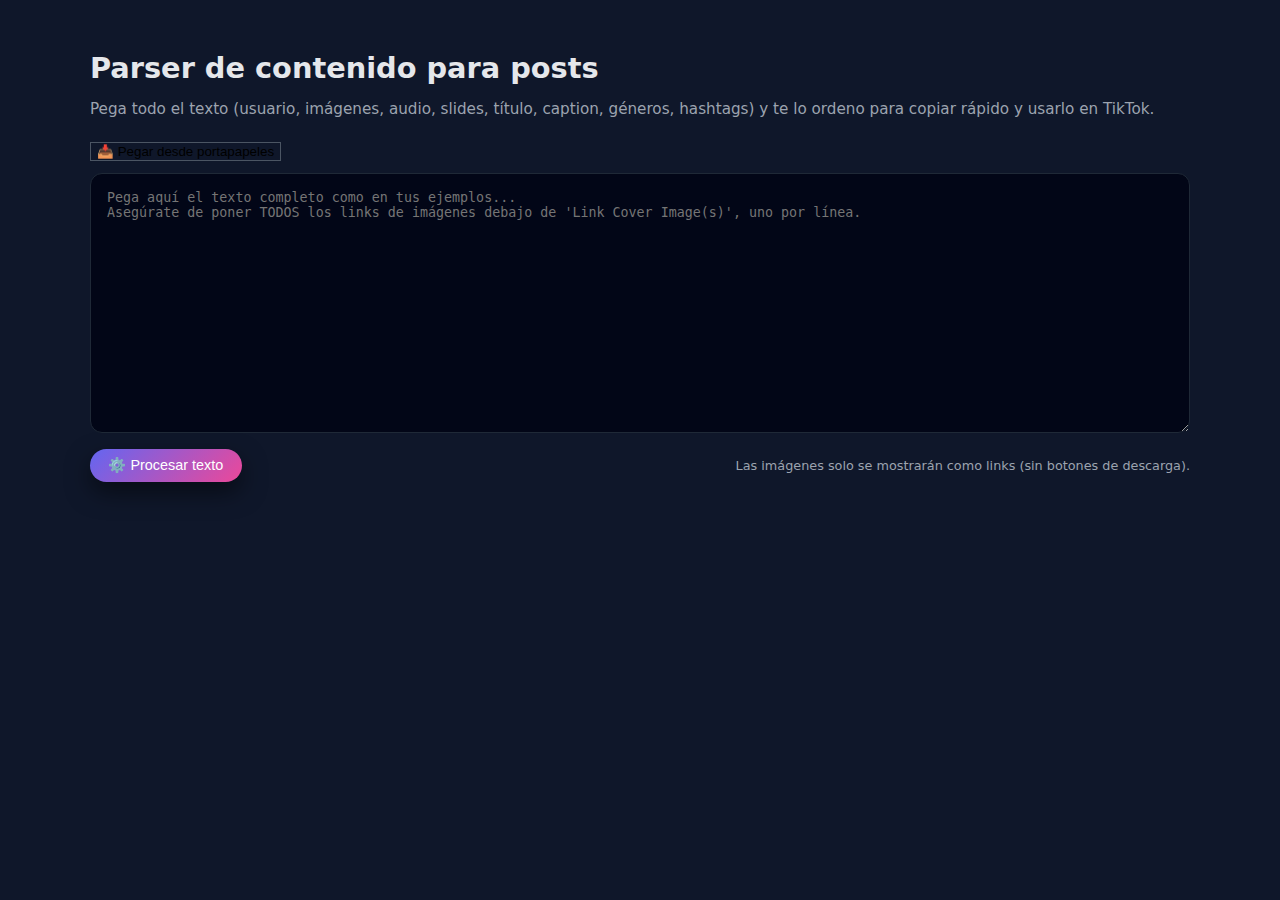
<file: index.html>
<!DOCTYPE html>
<html lang="es">
<head>
  <meta charset="UTF-8" />
  <title>Parser de Contenido TikTok / Libros</title>
  <meta name="viewport" content="width=device-width, initial-scale=1" />
  <style>
    :root {
      font-family: system-ui, -apple-system, BlinkMacSystemFont, "Segoe UI", sans-serif;
      background: #0f172a;
      color: #e5e7eb;
    }
    body {
      margin: 0;
      min-height: 100vh;
      display: flex;
      justify-content: center;
      padding: 2rem 1rem;
      box-sizing: border-box;
    }
    .app {
      width: 100%;
      max-width: 1100px;
    }
    h1 {
      font-size: 1.8rem;
      margin-bottom: 0.25rem;
    }
    .subtitle {
      color: #9ca3af;
      margin-bottom: 1.5rem;
      font-size: 0.95rem;
    }
    textarea {
      width: 100%;
      min-height: 260px;
      background: #020617;
      color: #e5e7eb;
      border-radius: 0.75rem;
      border: 1px solid #1f2937;
      padding: 1rem;
      resize: vertical;
      box-sizing: border-box;
    }
    textarea:focus {
      outline: 2px solid #6366f1;
      outline-offset: 2px;
    }
    .controls {
      margin: 0.75rem 0 1.5rem;
      display: flex;
      gap: 0.75rem;
      flex-wrap: wrap;
      align-items: center;
      justify-content: space-between;
    }
    .btn {
      display: inline-flex;
      align-items: center;
      gap: 0.35rem;
      border-radius: 999px;
      padding: 0.5rem 1.15rem;
      border: none;
      cursor: pointer;
      font-size: 0.9rem;
      font-weight: 500;
      background: linear-gradient(135deg, #6366f1, #ec4899);
      color: white;
      box-shadow: 0 10px 25px rgba(0,0,0,0.5);
      transition: transform 0.1s ease, box-shadow 0.1s ease, opacity 0.15s ease;
    }
    .btn:hover {
      transform: translateY(-1px);
      box-shadow: 0 16px 30px rgba(0,0,0,0.55);
    }
    .btn:active {
      transform: translateY(0);
      box-shadow: 0 8px 18px rgba(0,0,0,0.5);
    }
    .btn[disabled] {
      opacity: 0.6;
      cursor: default;
      box-shadow: none;
      transform: none;
    }
    .btn-secondary {
      background: transparent;
      border: 1px solid #4b5563;
      box-shadow: none;
    }
    .btn-secondary:hover {
      background: #111827;
      box-shadow: 0 10px 25px rgba(0,0,0,0.3);
    }
    .hint {
      font-size: 0.8rem;
      color: #9ca3af;
    }
    .card {
      background: #020617;
      border-radius: 0.9rem;
      padding: 1rem 1.1rem;
      border: 1px solid #1f2937;
      box-shadow: 0 12px 30px rgba(0,0,0,0.5);
      margin-bottom: 1rem;
    }
    .card h2 {
      font-size: 1rem;
      margin: 0 0 0.5rem;
      display: flex;
      justify-content: space-between;
      align-items: center;
      gap: 0.5rem;
      flex-wrap: wrap;
    }
    .tag {
      display: inline-flex;
      align-items: center;
      padding: 0.1rem 0.6rem;
      border-radius: 999px;
      font-size: 0.7rem;
      background: #111827;
      color: #9ca3af;
      border: 1px solid #1f2937;
    }
    .field-row {
      font-size: 0.9rem;
      margin-bottom: 0.3rem;
      display: flex;
      gap: 0.25rem;
      flex-wrap: wrap;
    }
    .field-row strong {
      color: #d1d5db;
    }
    pre, .text-block {
      background: #020617;
      border-radius: 0.6rem;
      border: 1px solid #111827;
      padding: 0.6rem 0.7rem;
      font-size: 0.9rem;
      white-space: pre-wrap;
      word-wrap: break-word;
      margin: 0.25rem 0 0.4rem;
      max-height: 220px;
      overflow: auto;
    }
    .copy-btn {
      font-size: 0.75rem;
      padding: 0.3rem 0.7rem;
      border-radius: 999px;
      border: 1px solid #374151;
      background: #020617;
      color: #e5e7eb;
      cursor: pointer;
      display: inline-flex;
      align-items: center;
      gap: 0.25rem;
    }
    .copy-btn:hover {
      background: #111827;
    }
    .slides-list {
      display: flex;
      flex-direction: column;
      gap: 0.6rem;
      max-height: 360px;
      overflow: auto;
      padding-right: 0.25rem;
    }
    .slide-item {
      border-radius: 0.7rem;
      border: 1px solid #111827;
      padding: 0.6rem 0.7rem;
      background: #020617;
    }
    .slide-header {
      display: flex;
      justify-content: space-between;
      align-items: center;
      gap: 0.3rem;
      flex-wrap: wrap;
    }
    .slide-title {
      font-size: 0.88rem;
      font-weight: 500;
      color: #e5e7eb;
    }
    .status {
      font-size: 0.8rem;
      color: #9ca3af;
      margin-bottom: 0.75rem;
    }
    .image-link-item {
      font-size: 0.8rem;
      margin-bottom: 0.25rem;
      word-break: break-all;
    }
    .image-link-item a {
      color: #93c5fd;
      text-decoration: none;
    }
    .image-link-item a:hover {
      text-decoration: underline;
    }
    ul {
      padding-left: 1.1rem;
      margin: 0.3rem 0 0.5rem;
      font-size: 0.9rem;
    }
    .hidden {
      display: none !important;
    }
    .image-auto-number {
      font-size: 1.6rem;
      font-weight: 700;
      margin-top: 0.6rem;
      margin-bottom: 0.2rem;
      text-align: center;
      color: #e5e7eb;
    }
    @media (max-width: 600px) {
      body {
        padding: 1.25rem 0.5rem;
      }
      h1 {
        font-size: 1.4rem;
      }
      .controls {
        flex-direction: column;
        align-items: stretch;
      }
      .btn,
      .image-actions a,
      .image-actions button {
        width: 100%;
        justify-content: center;
      }
    }
  </style>
</head>
<body>
  <main class="app">
    <header>
      <h1>Parser de contenido para posts</h1>
      <p class="subtitle">
        Pega todo el texto (usuario, imágenes, audio, slides, título, caption, géneros, hashtags)
        y te lo ordeno para copiar rápido y usarlo en TikTok.
      </p>
    </header>

    <section>
      <div class="controls" style="margin-bottom:0.75rem;">
        <button id="pasteBtn" class="btn-secondary">
          📥 Pegar desde portapapeles
        </button>
      </div>
      <textarea id="rawInput" placeholder="Pega aquí el texto completo como en tus ejemplos...
Asegúrate de poner TODOS los links de imágenes debajo de 'Link Cover Image(s)', uno por línea."></textarea>
      <div class="controls">
        <button id="processBtn" class="btn">
          ⚙️ Procesar texto
        </button>
        <span class="hint">
          Las imágenes solo se mostrarán como links (sin botones de descarga).
        </span>
      </div>
    </section>

    <section id="results" class="hidden">
      <p id="statusMessage" class="status"></p>

      <!-- 1. USUARIO -->
      <div class="card">
        <h2>
          Usuario
          <span class="tag">Cuenta</span>
        </h2>
        <div class="field-row">
          <strong>Usuario / Cuenta:</strong> <span id="accountField">—</span>
        </div>
        <div class="field-row">
          <strong>Entregable / ID:</strong> <span id="orderIdField">—</span>
        </div>
        <div class="field-row">
          <strong>Crew:</strong> <span id="crewField">—</span>
        </div>
        <div class="field-row">
          <strong>Celular / Device:</strong> <span id="deviceField">—</span>
        </div>
      </div>

      <!-- 2. IMÁGENES -->
      <div class="card">
        <h2>
          Imágenes
          <span class="tag" id="imageCountTag">0 imágenes</span>
        </h2>
        <div class="field-row">
          <strong>Categoría:</strong> <span id="imageCategoryField">—</span>
        </div>

        <!-- número = slides + 1 -->
        <div id="imageAutoNumber" class="image-auto-number"></div>

        <!-- link principal de la imagen -->
        <div id="imageMainLink" class="text-block"></div>
        <!-- lista de todos los links (solo texto) -->
        <div id="imageList"></div>
      </div>

      <!-- 3. AUDIO -->
      <div class="card">
        <h2>
          Audio
          <span class="tag">Sound Link</span>
        </h2>
        <div class="field-row">
          <strong>Link del audio:</strong>
        </div>
        <div class="field-row">
          <a id="soundLinkField" href="#" target="_blank" rel="noopener noreferrer"
             style="font-size:0.9rem;color:#93c5fd;text-decoration:none;">
            🎵 Abrir audio
          </a>
        </div>
        <div class="field-row">
          <small class="hint">Copia el link desde aquí si lo necesitas:</small>
        </div>
        <pre id="soundLinkCopy"></pre>
      </div>

      <!-- 4. SLIDES -->
      <div class="card">
        <h2>
          Slides
          <span class="tag" id="slidesCountTag">0 slides</span>
        </h2>
        <div id="slidesContainer" class="slides-list"></div>
      </div>

      <!-- 5. TÍTULO + combo -->
      <div class="card">
        <h2>
          Título (Libro / Autor / Tropes)
          <button class="copy-btn" data-copy="bookInfoField">📋 Copiar título</button>
        </h2>
        <div id="bookInfoField" class="text-block"></div>

        <h2 style="margin-top:0.8rem;">
          Caption + géneros + hashtags
          <button class="copy-btn" data-copy="comboField">📋 Copiar combo</button>
        </h2>
        <pre id="comboField"></pre>
      </div>
    </section>

    <script>
      const defaultResult = () => ({
        orderId: "",
        diaOrden: "",
        cuenta: "",
        crew: "",
        device: "",
        soundLink: "",
        typeOfPost: "",
        caption: "",
        slides: [],
        imageCategory: "",
        imageLinks: [],
        bookInfo: "",
        genres: [],
        hashtags: ""
      });

      let lastParsed = null;

      // Limpia bullets, tabs raros, etc.
      function cleanLine(line) {
        if (!line) return "";
        return line
          .replace(/^[\u2022•\-\u25CF\*\s\t]+/, "") // bullets al inicio
          .replace(/\u2028|\u2029/g, " ")            // separadores raros
          .replace(/\s+/g, " ")
          .trim();
      }

      function isSlideHeader(line, inSlidesSection) {
        const trimmed = line.trim();
        if (/^slide\b/i.test(trimmed)) return true;
        if (/^\[\s*slide\b.*\]$/i.test(trimmed)) return true;
        if (inSlidesSection) {
          const m = /^(\d{1,2})(?:[.)])?$/.exec(trimmed);
          if (m) {
            const n = parseInt(m[1], 10);
            if (n >= 1 && n <= 50) return true;
          }
        }
        return false;
      }

      function parseInput(raw) {
        const result = defaultResult();
        const lines = raw
          .split(/\r?\n/)
          .map(l => l.trim())
          .filter(l => l.length > 0);

        if (!lines.length) return result;

        let inSlidesSection = false;

        // Caption puede ser: "Caption:", "🖤caption:", "Tik Tok Caption:", "Tiktok Caption:", etc.
        const captionRegex = /^[^a-zA-Z0-9]*((tik\s*tok\s+caption)|(tiktok\s+caption)|caption)\b\s*:?\s*/i;

        for (let i = 0; i < lines.length; i++) {
          const line = lines[i];
          const lower = line.toLowerCase();

          const takeNext = (setter) => {
            if (i + 1 < lines.length) setter(cleanLine(lines[i + 1]));
          };

          // IDs / fechas / cuenta
          if (lower === "entregableid" || lower === "orderid") {
            takeNext(v => result.orderId = v);
          } else if (lower === "dia de entregable" || lower === "dia de orden") {
            takeNext(v => result.diaOrden = v);
          } else if (lower.endsWith("cuenta")) { // "Cuenta" o "1 Cuenta"
            takeNext(v => result.cuenta = v);
          } else if (lower === "crew" || lower.endsWith("crew")) {
            takeNext(v => result.crew = v);
          } else if (lower === "celular" || lower === "device") {
            takeNext(v => result.device = v);
          } else if (lower.startsWith("sound link")) {
            takeNext(v => result.soundLink = v);
          } else if (lower.startsWith("type of post")) {
            takeNext(v => result.typeOfPost = v);
          }

          if (/^text to use on post/i.test(line)) {
            inSlidesSection = true;
          }

          // Caption (incluye variantes con emojis y "Tik Tok Caption")
          if (captionRegex.test(line)) {
            let captionInline = line.replace(captionRegex, "").trim();
            captionInline = cleanLine(captionInline);
            if (captionInline) {
              result.caption = captionInline;
            } else if (i + 1 < lines.length) {
              result.caption = cleanLine(lines[i + 1]);
            }
          }

          // Slides
          if (isSlideHeader(line, inSlidesSection)) {
            const title = line;
            const bodyLines = [];
            let j = i + 1;
            for (; j < lines.length; j++) {
              const l2 = lines[j];
              const l2lower = l2.toLowerCase();
              if (isSlideHeader(l2, inSlidesSection) ||
                  l2lower.startsWith("images for post") ||
                  l2lower.startsWith("link cover image") ||
                  l2lower.startsWith("book - author - tropes") ||
                  l2lower.startsWith("hashtag order") ||
                  l2lower.startsWith("hashtags for post")) {
                break;
              }
              bodyLines.push(l2);
            }
            result.slides.push({ title, text: bodyLines.join("\n").trim() });
            i = j - 1;
            continue;
          }

          // Imágenes (categoría)
          if (lower.startsWith("images for post")) {
            takeNext(v => result.imageCategory = v);
          }

          // Imágenes (URLs bajo Link Cover Image / Images)
          if (lower.startsWith("link cover image")) {
            let j = i + 1;
            for (; j < lines.length; j++) {
              const l2 = lines[j];
              const l2lower = l2.toLowerCase();
              if (l2lower.startsWith("book - author - tropes") ||
                  l2lower.startsWith("hashtag order") ||
                  l2lower.startsWith("hashtags for post") ||
                  l2lower.startsWith("images for post")) {
                break;
              }
              if (/^https?:\/\//i.test(l2)) {
                result.imageLinks.push(l2.trim());
              }
            }
            i = j - 1;
          }

          // Libro / géneros / hashtags
          if (lower.startsWith("book - author - tropes")) {
            if (i + 1 < lines.length) {
              result.bookInfo = cleanLine(lines[i + 1]);
            }
            let j = i + 2;
            for (; j < lines.length; j++) {
              const l2 = lines[j];
              const l2lower = l2.toLowerCase();
              if (l2lower.startsWith("hashtag order") ||
                  l2lower.startsWith("hashtags for post")) {
                const rest = cleanLine(
                  l2.replace(/hashtag(s)? for post/i, "").replace(/hashtag order/i, "")
                );
                if (rest) {
                  result.hashtags = rest;
                } else if (j + 1 < lines.length) {
                  result.hashtags = cleanLine(lines[j + 1]);
                }
                break;
              } else {
                result.genres.push(cleanLine(l2));
              }
            }
            i = j - 1;
          }
        }

        return result;
      }

      async function copyToClipboard(text) {
        if (!text) return;
        if (navigator.clipboard && window.isSecureContext) {
          try {
            await navigator.clipboard.writeText(text);
            return;
          } catch {}
        }
        const textarea = document.createElement("textarea");
        textarea.value = text;
        textarea.style.position = "fixed";
        textarea.style.top = "-9999px";
        document.body.appendChild(textarea);
        textarea.focus();
        textarea.select();
        try {
          document.execCommand("copy");
        } catch {}
        document.body.removeChild(textarea);
      }

      function attachCopyHandlers() {
        document.querySelectorAll("[data-copy]").forEach(btn => {
          btn.onclick = async () => {
            const targetId = btn.getAttribute("data-copy");
            const el = document.getElementById(targetId);
            if (!el) return;
            const text = el.innerText || el.textContent || "";
            if (!text.trim()) return;
            const original = btn.textContent;
            await copyToClipboard(text);
            btn.textContent = "✅ Copiado";
            setTimeout(() => { btn.textContent = original; }, 1200);
          };
        });
      }

      function renderResults(data) {
        const resultsSection = document.getElementById("results");
        const statusMessage = document.getElementById("statusMessage");
        resultsSection.classList.remove("hidden");

        const parts = [];
        if (data.cuenta) parts.push("usuario");
        if (data.imageLinks.length) parts.push(data.imageLinks.length + " imágenes");
        if (data.soundLink) parts.push("audio");
        if (data.slides.length) parts.push(data.slides.length + " slides");
        if (data.bookInfo) parts.push("título");
        if (data.caption || data.genres.length || data.hashtags) parts.push("combo texto");

        statusMessage.textContent = parts.length
          ? "Detectado: " + parts.join(" · ")
          : "No se detectaron bloques con el formato esperado.";

        const orDash = v => v && v.trim() ? v : "—";

        document.getElementById("accountField").textContent = orDash(data.cuenta);
        document.getElementById("orderIdField").textContent = orDash(data.orderId);
        document.getElementById("crewField").textContent = orDash(data.crew);
        document.getElementById("deviceField").textContent = orDash(data.device);

        const soundLinkField = document.getElementById("soundLinkField");
        const soundLinkCopy = document.getElementById("soundLinkCopy");
        if (data.soundLink && data.soundLink.startsWith("http")) {
          soundLinkField.href = data.soundLink;
          soundLinkField.textContent = "🎵 Abrir audio";
          soundLinkCopy.textContent = data.soundLink;
        } else {
          soundLinkField.href = "#";
          soundLinkField.textContent = "Sin audio detectado";
          soundLinkCopy.textContent = "";
        }

        // Slides
        const slidesContainer = document.getElementById("slidesContainer");
        const slidesCountTag = document.getElementById("slidesCountTag");
        slidesContainer.innerHTML = "";
        slidesCountTag.textContent = data.slides.length + " slide" + (data.slides.length === 1 ? "" : "s");

        data.slides.forEach((slide, idx) => {
          const slideId = "slide_" + idx;
          const wrap = document.createElement("div");
          wrap.className = "slide-item";

          const header = document.createElement("div");
          header.className = "slide-header";

          const title = document.createElement("div");
          title.className = "slide-title";
          title.textContent = slide.title || "Slide " + (idx + 1);

          const copyBtn = document.createElement("button");
          copyBtn.className = "copy-btn";
          copyBtn.setAttribute("data-copy", slideId);
          copyBtn.textContent = "📋 Copiar slide";

          header.appendChild(title);
          header.appendChild(copyBtn);

          const pre = document.createElement("pre");
          pre.id = slideId;
          pre.textContent = slide.text || "";

          wrap.appendChild(header);
          wrap.appendChild(pre);
          slidesContainer.appendChild(wrap);
        });

        // Imágenes (solo links)
        document.getElementById("imageCategoryField").textContent = orDash(data.imageCategory);
        const imageMainLink = document.getElementById("imageMainLink");
        const imageList = document.getElementById("imageList");
        const imageCountTag = document.getElementById("imageCountTag");
        const imageAutoNumber = document.getElementById("imageAutoNumber");

        imageMainLink.textContent = "";
        imageList.innerHTML = "";

        const links = data.imageLinks || [];
        const slidesCount = data.slides.length || 0;
        const autoNumber = slidesCount + 1;

        imageCountTag.textContent = links.length + " imagen" + (links.length === 1 ? "" : "es");

        if (links.length) {
          imageAutoNumber.textContent = autoNumber;

          const first = links[0];
          imageMainLink.textContent = first;

          links.forEach((url, idx) => {
            const div = document.createElement("div");
            div.className = "image-link-item";
            const a = document.createElement("a");
            a.href = url;
            a.target = "_blank";
            a.rel = "noopener noreferrer";
            a.textContent = `Imagen ${idx + 1}: ${url}`;
            div.appendChild(a);
            imageList.appendChild(div);
          });
        } else {
          imageAutoNumber.textContent = "";
        }

        // Título
        document.getElementById("bookInfoField").textContent = data.bookInfo || "";

        // Combo caption + géneros + hashtags
        const combo = [
          data.caption || "",
          (data.genres || []).join("\n"),
          data.hashtags || ""
        ].filter(s => s && s.trim()).join("\n\n");
        document.getElementById("comboField").textContent = combo;

        attachCopyHandlers();
      }

      // Botón para pegar desde el portapapeles
      document.getElementById("pasteBtn").addEventListener("click", async () => {
        const textarea = document.getElementById("rawInput");
        if (navigator.clipboard && navigator.clipboard.readText) {
          try {
            const text = await navigator.clipboard.readText();
            if (text) {
              textarea.value = text;
            } else {
              alert("Tu portapapeles está vacío o el navegador no permitió leerlo.");
            }
          } catch (e) {
            alert("En iPhone esto a veces falla. Pega manualmente (mantén pulsado en el cuadro y elige 'Pegar').");
          }
        } else {
          alert("Tu navegador no permite leer el portapapeles desde aquí. Pega el texto manualmente.");
        }
      });

      document.getElementById("processBtn").addEventListener("click", () => {
        const raw = document.getElementById("rawInput").value || "";
        const parsed = parseInput(raw);
        lastParsed = parsed;
        renderResults(parsed);
      });

      attachCopyHandlers();
    </script>
  </main>
</body>
</html>
</file>
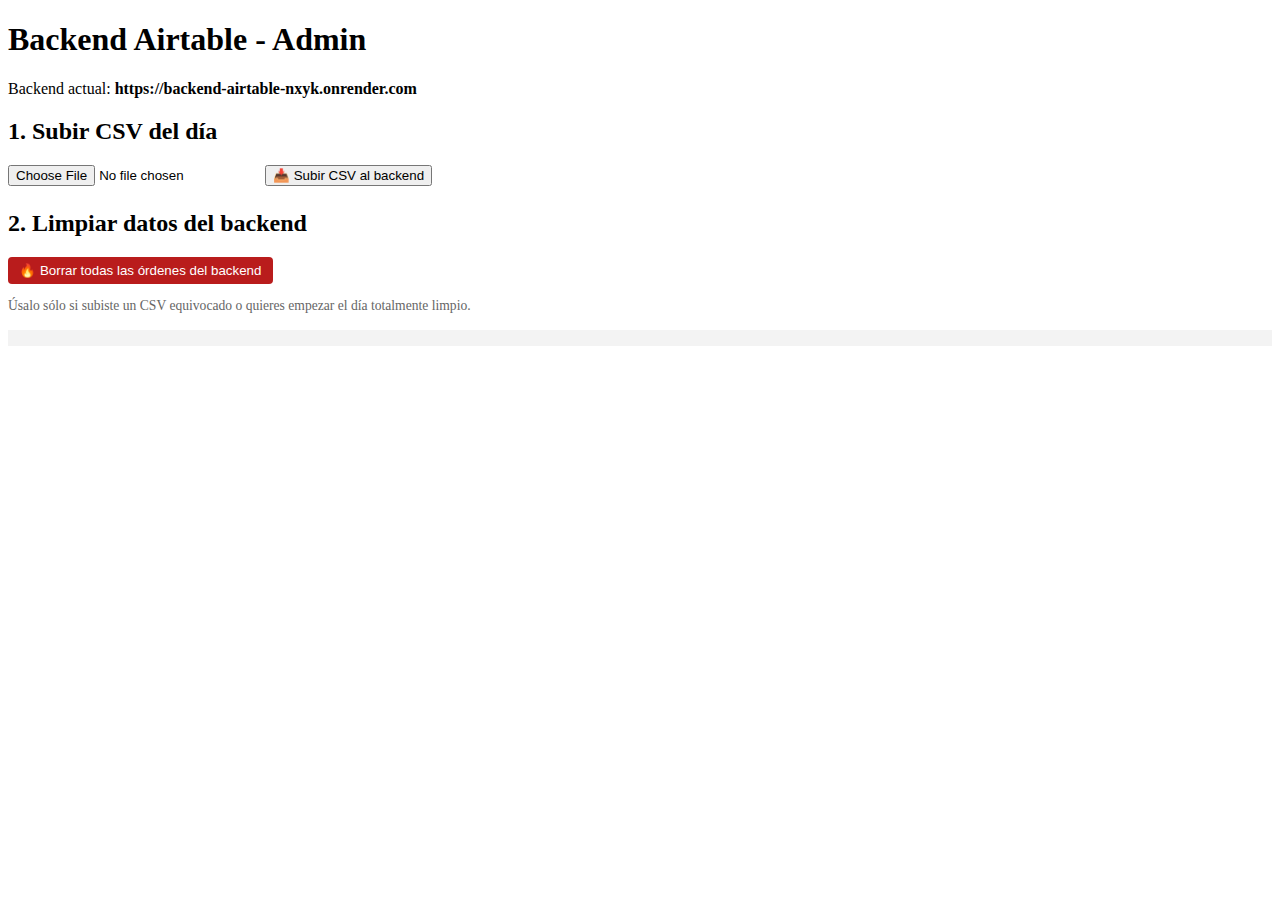
<file: admin.html>
<!DOCTYPE html>
<html lang="es">
<head>
  <meta charset="UTF-8" />
  <title>Admin CSV - Backend Airtable</title>
</head>
<body>
  <h1>Backend Airtable - Admin</h1>

  <p>
    Backend actual:
    <strong id="backendUrlLabel"></strong>
  </p>

  <h2>1. Subir CSV del día</h2>
  <form id="csvForm" enctype="multipart/form-data">
    <input type="file" id="csvFile" name="file" accept=".csv,text/csv" />
    <button type="submit">📥 Subir CSV al backend</button>
  </form>

  <h2 style="margin-top:1.5rem;">2. Limpiar datos del backend</h2>
  <button id="resetBackendBtn" type="button" style="background:#b91c1c; color:white; padding:0.4rem 0.7rem; border:none; border-radius:4px; cursor:pointer;">
    🔥 Borrar todas las órdenes del backend
  </button>
  <p style="font-size:0.85rem; color:#666;">
    Úsalo sólo si subiste un CSV equivocado o quieres empezar el día totalmente limpio.
  </p>

  <pre id="result" style="margin-top:1rem; white-space:pre-wrap; background:#f3f3f3; padding:0.5rem;"></pre>

  <script>
    const BACKEND_BASE_URL = "https://backend-airtable-nxyk.onrender.com";

    document.getElementById("backendUrlLabel").textContent = BACKEND_BASE_URL;

    const form = document.getElementById("csvForm");
    const fileInput = document.getElementById("csvFile");
    const resultEl = document.getElementById("result");
    const resetBtn = document.getElementById("resetBackendBtn");

    // Subir CSV
    form.addEventListener("submit", async (e) => {
      e.preventDefault();
      const file = fileInput.files[0];
      if (!file) {
        alert("Primero selecciona el CSV del día.");
        return;
      }

      const formData = new FormData();
      formData.append("file", file);

      resultEl.textContent = "Subiendo CSV, espera...";

      try {
        const resp = await fetch(BACKEND_BASE_URL + "/api/import-csv", {
          method: "POST",
          body: formData
        });

        const data = await resp.json();
        resultEl.textContent = JSON.stringify(data, null, 2);
      } catch (err) {
        console.error(err);
        resultEl.textContent = "Error subiendo CSV: " + err.message;
      }
    });

    // Limpiar backend
    resetBtn.addEventListener("click", async () => {
      const ok = confirm(
        "⚠ Esto borrará TODAS las órdenes del backend (todos los workers, todos los celulares).\n\n¿Seguro que quieres continuar?"
      );
      if (!ok) return;

      resultEl.textContent = "Limpiando backend...";

      try {
        const resp = await fetch(BACKEND_BASE_URL + "/api/reset-store", {
          method: "POST"
        });
        const data = await resp.json();
        resultEl.textContent = JSON.stringify(data, null, 2);
      } catch (err) {
        console.error(err);
        resultEl.textContent = "Error limpiando backend: " + err.message;
      }
    });
  </script>
</body>
</html>
</file>
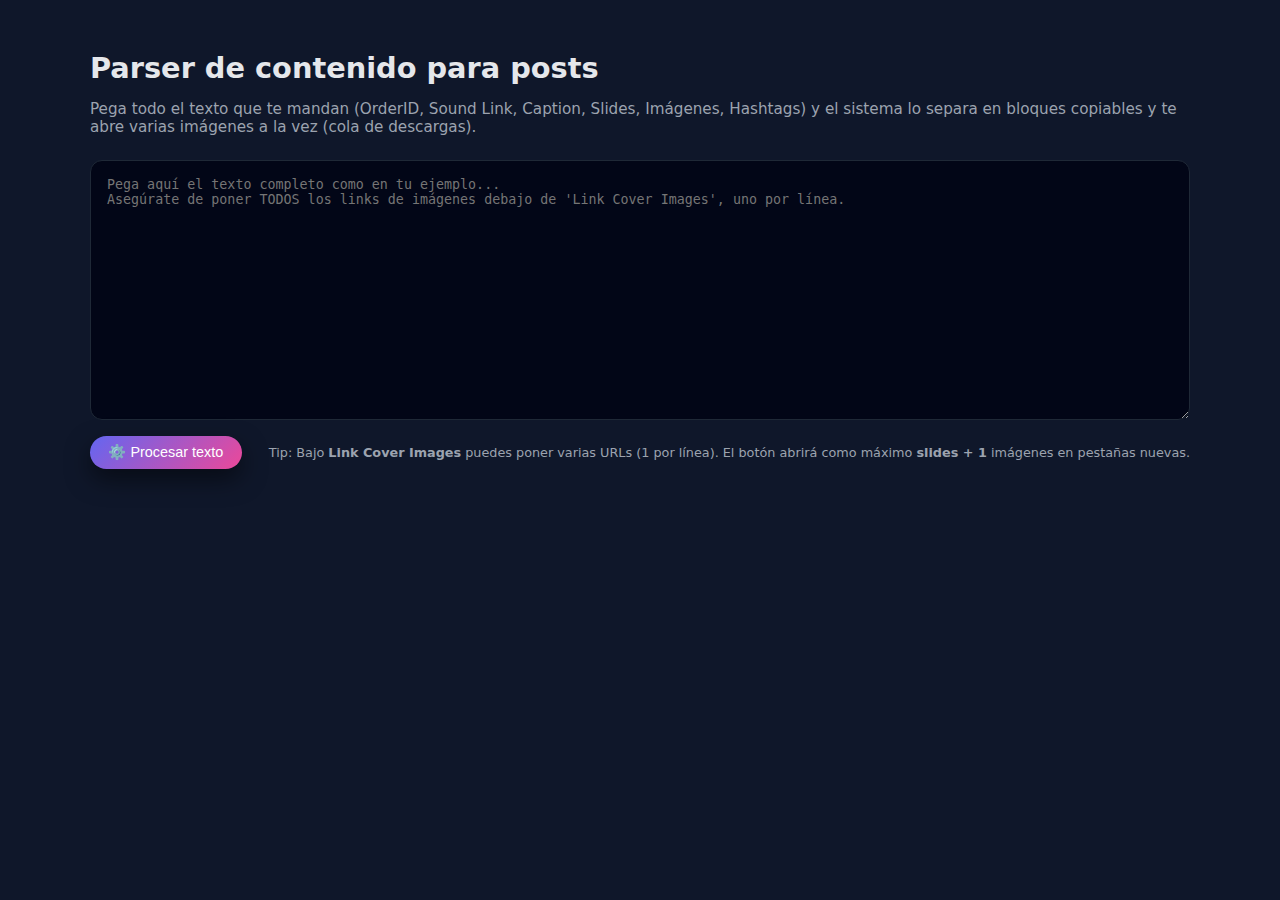
<file: airtable.html>
<!DOCTYPE html>
<html lang="es">
<head>
  <meta charset="UTF-8" />
  <title>Parser de Contenido TikTok / Libros</title>
  <meta name="viewport" content="width=device-width, initial-scale=1" />
  <style>
    :root {
      font-family: system-ui, -apple-system, BlinkMacSystemFont, "Segoe UI", sans-serif;
      background: #0f172a;
      color: #e5e7eb;
    }
    body {
      margin: 0;
      min-height: 100vh;
      display: flex;
      justify-content: center;
      padding: 2rem 1rem;
      box-sizing: border-box;
    }
    .app {
      width: 100%;
      max-width: 1100px;
    }
    h1 {
      font-size: 1.8rem;
      margin-bottom: 0.25rem;
    }
    .subtitle {
      color: #9ca3af;
      margin-bottom: 1.5rem;
      font-size: 0.95rem;
    }
    textarea {
      width: 100%;
      min-height: 260px;
      background: #020617;
      color: #e5e7eb;
      border-radius: 0.75rem;
      border: 1px solid #1f2937;
      padding: 1rem;
      resize: vertical;
      box-sizing: border-box;
    }
    textarea:focus {
      outline: 2px solid #6366f1;
      outline-offset: 2px;
    }
    .controls {
      margin: 0.75rem 0 1.5rem;
      display: flex;
      gap: 0.75rem;
      flex-wrap: wrap;
      align-items: center;
      justify-content: space-between;
    }
    .btn {
      display: inline-flex;
      align-items: center;
      gap: 0.35rem;
      border-radius: 999px;
      padding: 0.5rem 1.15rem;
      border: none;
      cursor: pointer;
      font-size: 0.9rem;
      font-weight: 500;
      background: linear-gradient(135deg, #6366f1, #ec4899);
      color: white;
      box-shadow: 0 10px 25px rgba(0,0,0,0.5);
      transition: transform 0.1s ease, box-shadow 0.1s ease, opacity 0.15s ease;
    }
    .btn:hover {
      transform: translateY(-1px);
      box-shadow: 0 16px 30px rgba(0,0,0,0.55);
    }
    .btn:active {
      transform: translateY(0);
      box-shadow: 0 8px 18px rgba(0,0,0,0.5);
    }
    .btn[disabled] {
      opacity: 0.6;
      cursor: default;
      box-shadow: none;
      transform: none;
    }
    .btn-secondary {
      background: transparent;
      border: 1px solid #4b5563;
      box-shadow: none;
    }
    .btn-secondary:hover {
      background: #111827;
      box-shadow: 0 10px 25px rgba(0,0,0,0.3);
    }
    .hint {
      font-size: 0.8rem;
      color: #9ca3af;
    }
    .grid {
      display: grid;
      grid-template-columns: minmax(0, 1.2fr) minmax(0, 1fr);
      gap: 1rem;
      margin-bottom: 1.5rem;
    }
    @media (max-width: 900px) {
      .grid {
        grid-template-columns: minmax(0, 1fr);
      }
    }
    .card {
      background: #020617;
      border-radius: 0.9rem;
      padding: 1rem 1.1rem;
      border: 1px solid #1f2937;
      box-shadow: 0 12px 30px rgba(0,0,0,0.5);
    }
    .card h2 {
      font-size: 1rem;
      margin: 0 0 0.5rem;
      display: flex;
      justify-content: space-between;
      align-items: center;
      gap: 0.5rem;
      flex-wrap: wrap;
    }
    .tag {
      display: inline-flex;
      align-items: center;
      padding: 0.1rem 0.6rem;
      border-radius: 999px;
      font-size: 0.7rem;
      background: #111827;
      color: #9ca3af;
      border: 1px solid #1f2937;
    }
    .field-row {
      font-size: 0.9rem;
      margin-bottom: 0.3rem;
      display: flex;
      gap: 0.25rem;
      flex-wrap: wrap;
    }
    .field-row strong {
      color: #d1d5db;
    }
    pre, .text-block {
      background: #020617;
      border-radius: 0.6rem;
      border: 1px solid #111827;
      padding: 0.6rem 0.7rem;
      font-size: 0.9rem;
      white-space: pre-wrap;
      word-wrap: break-word;
      margin: 0.25rem 0 0.4rem;
      max-height: 220px;
      overflow: auto;
    }
    .copy-btn {
      font-size: 0.75rem;
      padding: 0.3rem 0.7rem;
      border-radius: 999px;
      border: 1px solid #374151;
      background: #020617;
      color: #e5e7eb;
      cursor: pointer;
      display: inline-flex;
      align-items: center;
      gap: 0.25rem;
    }
    .copy-btn:hover {
      background: #111827;
    }
    .badge {
      display: inline-flex;
      align-items: center;
      padding: 0.1rem 0.5rem;
      border-radius: 999px;
      font-size: 0.7rem;
      background: #111827;
      margin-right: 0.25rem;
      margin-bottom: 0.25rem;
    }
    .slides-list {
      display: flex;
      flex-direction: column;
      gap: 0.6rem;
      max-height: 360px;
      overflow: auto;
      padding-right: 0.25rem;
    }
    .slide-item {
      border-radius: 0.7rem;
      border: 1px solid #111827;
      padding: 0.6rem 0.7rem;
      background: #020617;
    }
    .slide-header {
      display: flex;
      justify-content: space-between;
      align-items: center;
      gap: 0.3rem;
      flex-wrap: wrap;
    }
    .slide-title {
      font-size: 0.88rem;
      font-weight: 500;
      color: #e5e7eb;
    }
    .image-preview img {
      max-width: 100%;
      border-radius: 0.7rem;
      border: 1px solid #1f2937;
      display: block;
      margin-bottom: 0.5rem;
    }
    .image-actions {
      display: flex;
      gap: 0.5rem;
      flex-wrap: wrap;
      margin-top: 0.5rem;
    }
    .image-actions a,
    .image-actions button {
      font-size: 0.8rem;
      text-decoration: none;
      padding: 0.35rem 0.8rem;
      border-radius: 999px;
      border: 1px solid #374151;
      background: #020617;
      color: #e5e7eb;
      display: inline-flex;
      align-items: center;
      gap: 0.25rem;
      cursor: pointer;
    }
    .image-actions a:hover,
    .image-actions button:hover {
      background: #111827;
    }
    .image-actions a.disabled {
      opacity: 0.5;
      pointer-events: none;
    }
    ul {
      padding-left: 1.1rem;
      margin: 0.3rem 0 0.5rem;
      font-size: 0.9rem;
    }
    .hidden {
      display: none !important;
    }
    .pill {
      font-size: 0.75rem;
      padding: 0.1rem 0.6rem;
      border-radius: 999px;
      background: #111827;
      border: 1px solid #1f2937;
      color: #9ca3af;
      display: inline-flex;
      align-items: center;
      gap: 0.25rem;
    }
    .status {
      font-size: 0.8rem;
      color: #9ca3af;
      margin-bottom: 0.75rem;
    }
    .image-link-item {
      font-size: 0.8rem;
      margin-bottom: 0.25rem;
      word-break: break-all;
    }
    .image-link-item a {
      color: #93c5fd;
      text-decoration: none;
    }
    .image-link-item a:hover {
      text-decoration: underline;
    }

    /* Mobile tweaks */
    @media (max-width: 600px) {
      body {
        padding: 1.25rem 0.5rem;
      }
      h1 {
        font-size: 1.4rem;
      }
      .controls {
        flex-direction: column;
        align-items: stretch;
      }
      .btn,
      .image-actions a,
      .image-actions button {
        width: 100%;
        justify-content: center;
      }
    }
  </style>
</head>
<body>
  <main class="app">
    <header>
      <h1>Parser de contenido para posts</h1>
      <p class="subtitle">
        Pega todo el texto que te mandan (OrderID, Sound Link, Caption, Slides, Imágenes, Hashtags)
        y el sistema lo separa en bloques copiables y te abre varias imágenes a la vez (cola de descargas).
      </p>
    </header>

    <section>
      <textarea id="rawInput" placeholder="Pega aquí el texto completo como en tu ejemplo...
Asegúrate de poner TODOS los links de imágenes debajo de 'Link Cover Images', uno por línea."></textarea>
      <div class="controls">
        <button id="processBtn" class="btn">
          ⚙️ Procesar texto
        </button>
        <span class="hint">
          Tip: Bajo <strong>Link Cover Images</strong> puedes poner varias URLs (1 por línea).
          El botón abrirá como máximo <strong>slides + 1</strong> imágenes en pestañas nuevas.
        </span>
      </div>
    </section>

    <section id="results" class="hidden">
      <p id="statusMessage" class="status"></p>

      <div class="grid">
        <!-- Columna izquierda -->
        <div class="card">
          <h2>
            Datos generales
            <span class="tag">Metadata</span>
          </h2>
          <div class="field-row">
            <strong>OrderID:</strong> <span id="orderIdField">—</span>
          </div>
          <div class="field-row">
            <strong>Día de orden:</strong> <span id="orderDayField">—</span>
          </div>
          <div class="field-row">
            <strong>Cuenta:</strong> <span id="accountField">—</span>
          </div>
          <div class="field-row">
            <strong>Crew:</strong> <span id="crewField">—</span>
          </div>
          <div class="field-row">
            <strong>Device:</strong> <span id="deviceField">—</span>
          </div>
          <div class="field-row" style="margin-top:0.4rem;">
            <strong>Tipo de post:</strong> <span id="typeField" class="badge">—</span>
          </div>
          <hr style="border: none; border-top: 1px solid #111827; margin: 0.8rem 0;" />
          <div class="field-row">
            <strong>Sound link:</strong>
          </div>
          <div class="field-row">
            <a id="soundLinkField" href="#" target="_blank" rel="noopener noreferrer" class="pill">
              🎵 Abrir sonido
            </a>
          </div>
        </div>

        <!-- Columna derecha -->
        <div class="card">
          <h2>
            Caption
            <button class="copy-btn" data-copy="captionField">📋 Copiar</button>
          </h2>
          <pre id="captionField"></pre>
        </div>
      </div>

      <div class="card" style="margin-bottom:1.5rem;">
        <h2>
          Slides
          <span class="tag" id="slidesCountTag">0 slides</span>
        </h2>
        <div id="slidesContainer" class="slides-list"></div>
      </div>

      <div class="grid">
        <div class="card">
          <h2>
            Imágenes
            <span class="tag" id="imageCountTag">0 imágenes</span>
          </h2>
          <div class="field-row">
            <strong>Categoría:</strong> <span id="imageCategoryField">—</span>
          </div>
          <p class="hint" style="margin-top:0.3rem;">
            Se abrirán como máximo <strong>nº de slides + 1</strong> imágenes en diferentes pestañas.
            En iPhone, desde cada pestaña puedes mantener pulsado la imagen y elegir <em>Guardar imagen</em>.
          </p>
          <div class="image-preview" id="imagePreview"></div>
          <div id="imageList"></div>
          <div class="image-actions">
            <a href="#" id="imageOpenFirst" target="_blank" rel="noopener noreferrer" class="disabled">
              🌐 Abrir primera
            </a>
            <a href="#" id="imageDownloadFirst" download="imagen_1.jpg" class="disabled">
              ⬇️ Descargar primera
            </a>
            <button id="downloadAllBtn" class="btn-secondary">
              ⬇️ Abrir/descargar todas
            </button>
          </div>
        </div>

        <div class="card">
          <h2>
            Libro, géneros y hashtags
          </h2>
          <div class="field-row">
            <strong>Libro / Autor / Tropes:</strong>
          </div>
          <div id="bookInfoField" class="text-block"></div>

          <div class="field-row" style="margin-top:0.4rem;">
            <strong>Géneros / etiquetas:</strong>
          </div>
          <ul id="genresList"></ul>

          <div class="field-row" style="margin-top:0.4rem;">
            <strong>Hashtags:</strong>
            <button class="copy-btn" data-copy="hashtagsField">📋 Copiar hashtags</button>
          </div>
          <pre id="hashtagsField"></pre>
        </div>
      </div>
    </section>

    <script>
      const defaultResult = () => ({
        orderId: "",
        diaOrden: "",
        cuenta: "",
        crew: "",
        device: "",
        soundLink: "",
        typeOfPost: "",
        caption: "",
        slides: [],
        imageCategory: "",
        imageLinks: [],   // varias imágenes
        bookInfo: "",
        genres: [],
        hashtags: ""
      });

      let lastParsed = null; // guardamos el último parseo para la cola de descargas

      // Detecta si una línea es encabezado de slide:
      // - "Slide 1"
      // - "Slide four"
      // - "[Slide 2]"
      // - "3", "4.", "10)"
      function isSlideHeader(line, inSlidesSection) {
        const trimmed = line.trim();

        // 1) Empieza con "slide"
        if (/^slide\b/i.test(trimmed)) return true;

        // 2) "[Slide 2]"
        if (/^\[\s*slide\b.*\]$/i.test(trimmed)) return true;

        // 3) Solo números si ya estamos en la sección de slides
        if (inSlidesSection) {
          const m = /^(\d{1,2})(?:[.)])?$/.exec(trimmed);
          if (m) {
            const n = parseInt(m[1], 10);
            if (n >= 1 && n <= 50) return true;
          }
        }

        return false;
      }

      function parseInput(raw) {
        const result = defaultResult();
        const lines = raw
          .split(/\r?\n/)
          .map(l => l.trim())
          .filter(l => l.length > 0);

        if (!lines.length) return result;

        let inSlidesSection = false;

        for (let i = 0; i < lines.length; i++) {
          const line = lines[i];
          const lower = line.toLowerCase();

          const takeNext = (setter) => {
            if (i + 1 < lines.length) {
              setter(lines[i + 1]);
            }
          };

          // Metadata
          if (lower === "orderid") {
            takeNext(v => result.orderId = v);
          } else if (lower === "dia de orden") {
            takeNext(v => result.diaOrden = v);
          } else if (lower === "cuenta") {
            takeNext(v => result.cuenta = v);
          } else if (lower === "crew") {
            takeNext(v => result.crew = v);
          } else if (lower === "device") {
            takeNext(v => result.device = v);
          } else if (lower === "sound link") {
            takeNext(v => result.soundLink = v);
          } else if (lower === "type of post") {
            takeNext(v => result.typeOfPost = v);
          }

          // Marcamos que empieza la sección de texto/slides
          if (/^text to use on post/i.test(line)) {
            inSlidesSection = true;
          }

          // Caption
          if (/^caption:?/i.test(line)) {
            let captionInline = line.replace(/^caption:?/i, "").trim();
            if (captionInline) {
              result.caption = captionInline;
            } else if (i + 1 < lines.length) {
              result.caption = lines[i + 1];
            }
          }

          // Slides
          if (isSlideHeader(line, inSlidesSection)) {
            const title = line;
            const bodyLines = [];
            let j = i + 1;
            for (; j < lines.length; j++) {
              const l2 = lines[j];
              const l2lower = l2.toLowerCase();

              if (isSlideHeader(l2, inSlidesSection) ||
                  l2lower.startsWith("images for post") ||
                  l2lower.startsWith("link cover images") ||
                  l2lower.startsWith("book - author - tropes") ||
                  l2lower.startsWith("hashtag order")) {
                break;
              }
              bodyLines.push(l2);
            }
            result.slides.push({
              title,
              text: bodyLines.join("\n").trim()
            });
            i = j - 1;
            continue;
          }

          // Imágenes (categoría)
          if (lower.startsWith("images for post")) {
            if (i + 1 < lines.length) {
              result.imageCategory = lines[i + 1];
            }
          }

          // Imágenes (varias URLs bajo Link Cover Images)
          if (lower.startsWith("link cover images")) {
            let j = i + 1;
            for (; j < lines.length; j++) {
              const l2 = lines[j];
              const l2lower = l2.toLowerCase();
              if (l2lower.startsWith("book - author - tropes") ||
                  l2lower.startsWith("hashtag order") ||
                  l2lower.startsWith("images for post")) {
                break;
              }
              if (/^https?:\/\//i.test(l2)) {
                result.imageLinks.push(l2);
              }
            }
            i = j - 1;
          }

          // Libro / géneros / hashtags
          if (lower.startsWith("book - author - tropes")) {
            if (i + 1 < lines.length) {
              result.bookInfo = lines[i + 1];
            }
            let j = i + 2;
            for (; j < lines.length; j++) {
              const l2 = lines[j];
              const l2lower = l2.toLowerCase();
              if (l2lower.startsWith("hashtag order")) {
                const rest = l2.replace(/hashtag order/i, "").trim();
                if (rest) {
                  result.hashtags = rest;
                } else if (j + 1 < lines.length) {
                  result.hashtags = lines[j + 1];
                }
                break;
              } else {
                result.genres.push(l2);
              }
            }
            i = j - 1;
          }
        }

        return result;
      }

      async function copyToClipboard(text) {
        if (!text) return;
        if (navigator.clipboard && window.isSecureContext) {
          try {
            await navigator.clipboard.writeText(text);
            return;
          } catch (e) {
            // fallback
          }
        }
        const textarea = document.createElement("textarea");
        textarea.value = text;
        textarea.style.position = "fixed";
        textarea.style.top = "-9999px";
        document.body.appendChild(textarea);
        textarea.focus();
        textarea.select();
        try {
          document.execCommand("copy");
        } catch (e) {
          console.error("No se pudo copiar al portapapeles", e);
        } finally {
          document.body.removeChild(textarea);
        }
      }

      function attachCopyHandlers() {
        document.querySelectorAll("[data-copy]").forEach(btn => {
          btn.onclick = async () => {
            const targetId = btn.getAttribute("data-copy");
            const el = document.getElementById(targetId);
            if (!el) return;
            const text = el.innerText || el.textContent || "";
            if (!text.trim()) return;
            const original = btn.textContent;
            await copyToClipboard(text);
            btn.textContent = "✅ Copiado";
            setTimeout(() => {
              btn.textContent = original;
            }, 1200);
          };
        });
      }

      function renderResults(data) {
        const resultsSection = document.getElementById("results");
        const statusMessage = document.getElementById("statusMessage");
        resultsSection.classList.remove("hidden");

        const foundSlides = data.slides.length;
        const parts = [];
        if (data.caption) parts.push("caption");
        if (foundSlides) parts.push(foundSlides + " slides");
        if ((data.imageLinks || []).length) parts.push(data.imageLinks.length + " imágenes");
        if (data.hashtags) parts.push("hashtags");
        statusMessage.textContent = parts.length
          ? "Detectado: " + parts.join(" · ")
          : "No se detectaron bloques con el formato esperado. Revisa que los encabezados (Caption, Slides, etc.) estén bien escritos.";

        const orDash = v => v && v.trim() ? v : "—";

        document.getElementById("orderIdField").textContent = orDash(data.orderId);
        document.getElementById("orderDayField").textContent = orDash(data.diaOrden);
        document.getElementById("accountField").textContent = orDash(data.cuenta);
        document.getElementById("crewField").textContent = orDash(data.crew);
        document.getElementById("deviceField").textContent = orDash(data.device);

        const typeField = document.getElementById("typeField");
        typeField.textContent = orDash(data.typeOfPost);

        const soundLinkField = document.getElementById("soundLinkField");
        if (data.soundLink && data.soundLink.startsWith("http")) {
          soundLinkField.href = data.soundLink;
          soundLinkField.classList.remove("disabled");
        } else {
          soundLinkField.href = "#";
        }

        // Caption
        const captionField = document.getElementById("captionField");
        captionField.textContent = data.caption || "";

        // Slides
        const slidesContainer = document.getElementById("slidesContainer");
        slidesContainer.innerHTML = "";
        const slidesCountTag = document.getElementById("slidesCountTag");
        slidesCountTag.textContent = data.slides.length + " slide" + (data.slides.length === 1 ? "" : "s";

        data.slides.forEach((slide, idx) => {
          const slideId = "slide_" + idx;

          const wrap = document.createElement("div");
          wrap.className = "slide-item";

          const header = document.createElement("div");
          header.className = "slide-header";

          const title = document.createElement("div");
          title.className = "slide-title";
          title.textContent = slide.title || "Slide " + (idx + 1);

          const copyBtn = document.createElement("button");
          copyBtn.className = "copy-btn";
          copyBtn.setAttribute("data-copy", slideId);
          copyBtn.textContent = "📋 Copiar slide";

          header.appendChild(title);
          header.appendChild(copyBtn);

          const pre = document.createElement("pre");
          pre.id = slideId;
          pre.textContent = slide.text || "";

          wrap.appendChild(header);
          wrap.appendChild(pre);
          slidesContainer.appendChild(wrap);
        });

        // Imágenes
        const imageCategoryField = document.getElementById("imageCategoryField");
        imageCategoryField.textContent = orDash(data.imageCategory);

        const imagePreview = document.getElementById("imagePreview");
        const imageList = document.getElementById("imageList");
        const imageCountTag = document.getElementById("imageCountTag");
        const imageOpenFirst = document.getElementById("imageOpenFirst");
        const imageDownloadFirst = document.getElementById("imageDownloadFirst");

        imagePreview.innerHTML = "";
        imageList.innerHTML = "";
        imageOpenFirst.classList.add("disabled");
        imageDownloadFirst.classList.add("disabled");
        imageOpenFirst.href = "#";
        imageDownloadFirst.href = "#";

        const links = data.imageLinks || [];
        imageCountTag.textContent = links.length + " imagen" + (links.length === 1 ? "" : "es");

        if (links.length) {
          const first = links[0];
          const img = document.createElement("img");
          img.src = first;
          img.alt = "Imagen de portada / slide 1";
          imagePreview.appendChild(img);

          imageOpenFirst.href = first;
          imageOpenFirst.classList.remove("disabled");

          imageDownloadFirst.href = first;
          imageDownloadFirst.classList.remove("disabled");

          links.forEach((url, idx) => {
            const div = document.createElement("div");
            div.className = "image-link-item";
            const a = document.createElement("a");
            a.href = url;
            a.target = "_blank";
            a.rel = "noopener noreferrer";
            a.textContent = `Imagen ${idx + 1}: ${url}`;
            div.appendChild(a);
            imageList.appendChild(div);
          });
        }

        // Libro / géneros / hashtags
        document.getElementById("bookInfoField").textContent = data.bookInfo || "";

        const genresList = document.getElementById("genresList");
        genresList.innerHTML = "";
        (data.genres || []).forEach(g => {
          const li = document.createElement("li");
          li.textContent = g;
          genresList.appendChild(li);
        });

        document.getElementById("hashtagsField").textContent = data.hashtags || "";

        attachCopyHandlers();
      }

      // Abre varias imágenes a la vez (cola de descargas) -> pestañas nuevas
      function openAllImagesQueue(links, slidesCount) {
        if (!links || !links.length) return;
        const max = slidesCount ? Math.min(links.length, slidesCount + 1) : links.length;
        const selected = links.slice(0, max);

        selected.forEach((url, idx) => {
          const a = document.createElement("a");
          a.href = url;
          a.target = "_blank"; // pestaña nueva (en iPhone pasa a nueva vista)
          a.rel = "noopener noreferrer";
          document.body.appendChild(a);
          a.click();
          document.body.removeChild(a);
        });

        alert(`Se abrieron ${selected.length} imágenes.\nEn iPhone, revisa las pestañas/vistas y guarda cada imagen.`);
      }

      // Eventos
      document.getElementById("processBtn").addEventListener("click", () => {
        const raw = document.getElementById("rawInput").value || "";
        const parsed = parseInput(raw);
        lastParsed = parsed;
        renderResults(parsed);
      });

      document.getElementById("downloadAllBtn").addEventListener("click", () => {
        if (!lastParsed) return;
        const links = lastParsed.imageLinks || [];
        if (!links.length) return;
        const btn = document.getElementById("downloadAllBtn");
        const original = btn.textContent;
        btn.disabled = true;
        btn.textContent = "Abriendo imágenes...";
        try {
          openAllImagesQueue(links, lastParsed.slides.length || 0);
        } finally {
          btn.disabled = false;
          btn.textContent = original;
        }
      });

      attachCopyHandlers();
    </script>
  </main>
</body>
</html>
</file>
